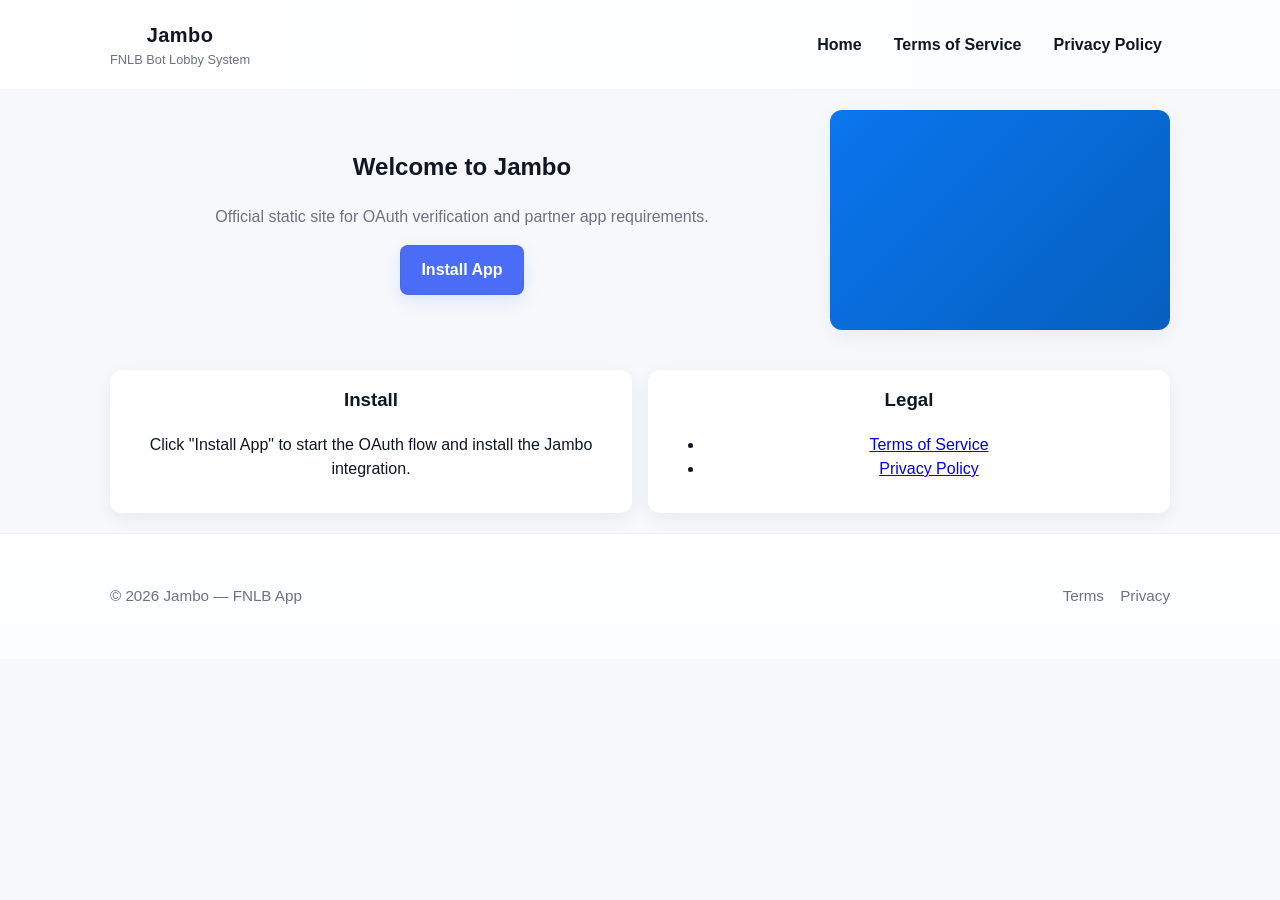
<file: index.html>
<!doctype html>
<html lang="en">
<head>
  <meta charset="utf-8" />
  <meta name="viewport" content="width=device-width, initial-scale=1" />
  <title>Jambo FNLB App</title>
  <link rel="stylesheet" href="style.css" />
</head>
<body>
  <header class="site-header">
    <div class="container header-inner">
      <div class="brand">
        <h1>Jambo</h1>
        <p class="tagline">FNLB Bot Lobby System</p>
      </div>

      <nav class="site-nav" aria-label="Main navigation">
        <a class="nav-link" href="index.html">Home</a>
        <a class="nav-link" href="tos.html">Terms of Service</a>
        <a class="nav-link" href="privacy.html">Privacy Policy</a>
      </nav>

      <button class="nav-toggle" aria-expanded="false" aria-controls="nav-menu" aria-label="Toggle navigation">
        ☰
      </button>
    </div>
    <div id="nav-menu" class="nav-menu" hidden>
      <a class="nav-link" href="index.html">Home</a>
      <a class="nav-link" href="tos.html">Terms of Service</a>
      <a class="nav-link" href="privacy.html">Privacy Policy</a>
    </div>
  </header>

  <main>
    <section class="hero container">
      <div class="hero-content">
        <h2>Welcome to Jambo</h2>
        <p class="lead">Official static site for OAuth verification and partner app requirements.</p>
        <p class="actions">
          <!-- Install button opens the FNLB OAuth authorize URL -->
          <a class="btn btn-primary" href="https://fnlb.net/oauth2/authorize?client_id=6a39c374ac69cccda0fa24bf&scope=bots.read+bots.run&response_type=code&redirect_uri=https%3A%2F%2Fjambofnlb.netlify.app%2Fcallback" aria-label="Install Jambo via FNLB">Install App</a>
        </p>
      </div>

      <div class="hero-illustration" aria-hidden="true">
        <!-- Decorative illustration area (can be replaced by an image) -->
      </div>
    </section>

    <section class="container grid">
      <article class="card">
        <h3>Install</h3>
        <p>Click "Install App" to start the OAuth flow and install the Jambo integration.</p>
      </article>

      <article class="card">
        <h3>Legal</h3>
        <ul>
          <li><a href="tos.html">Terms of Service</a></li>
          <li><a href="privacy.html">Privacy Policy</a></li>
        </ul>
      </article>
    </section>
  </main>

  <footer class="site-footer">
    <div class="container footer-inner">
      <p>© <span id="year"></span> Jambo — FNLB App</p>
      <nav class="footer-nav" aria-label="Footer navigation">
        <a href="tos.html">Terms</a>
        <a href="privacy.html">Privacy</a>
      </nav>
    </div>
  </footer>

  <script>
    // Set current year
    document.getElementById('year').textContent = new Date().getFullYear();

    // Mobile nav toggle
    (function () {
      var btn = document.querySelector('.nav-toggle');
      var menu = document.getElementById('nav-menu');
      if (!btn || !menu) return;
      btn.addEventListener('click', function () {
        var expanded = btn.getAttribute('aria-expanded') === 'true';
        btn.setAttribute('aria-expanded', String(!expanded));
        if (expanded) {
          menu.hidden = true;
        } else {
          menu.hidden = false;
        }
      });
    })();
  </script>
</body>
</html>
</file>
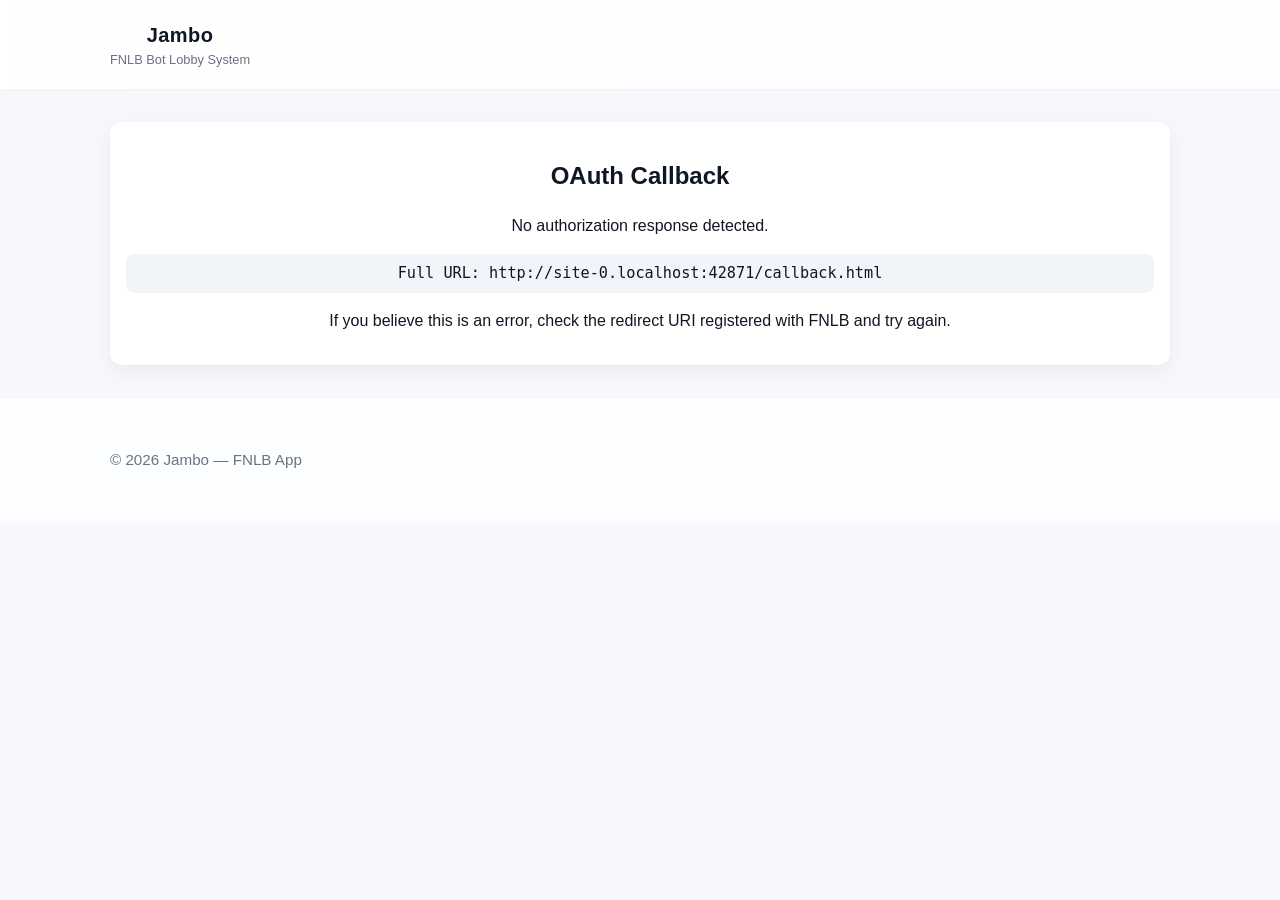
<file: callback.html>
<!doctype html>
<html lang="en">
<head>
  <meta charset="utf-8">
  <meta name="viewport" content="width=device-width, initial-scale=1">
  <title>Jambo OAuth Callback</title>
  <link rel="stylesheet" href="style.css">
</head>
<body>
  <header class="site-header">
    <div class="container header-inner">
      <div class="brand">
        <h1>Jambo</h1>
        <p class="tagline">FNLB Bot Lobby System</p>
      </div>
    </div>
  </header>

  <main class="container" style="padding-top:2rem; padding-bottom:2rem;">
    <article id="result" class="card" aria-live="polite">
      <h1>OAuth Callback</h1>
      <p id="message">Processing...</p>
      <pre id="raw" class="mono" style="display:none;"></pre>
      <p id="next" style="margin-top:1rem;"></p>
    </article>
  </main>

  <footer class="site-footer">
    <div class="container footer-inner">
      <p>© <span id="year"></span> Jambo — FNLB App</p>
    </div>
  </footer>

  <script>
    // Set current year in footer
    document.getElementById('year').textContent = new Date().getFullYear();

    (function () {
      // Parse query parameters
      var params = new URLSearchParams(window.location.search);
      var code = params.get('code');
      var error = params.get('error');
      var messageEl = document.getElementById('message');
      var rawEl = document.getElementById('raw');
      var nextEl = document.getElementById('next');

      function showError(msg, raw) {
        messageEl.textContent = msg;
        rawEl.style.display = 'block';
        rawEl.textContent = raw || 'Full query: ' + window.location.search;
        nextEl.innerHTML = 'If you believe this is an error, check the redirect URI registered with FNLB and try again.';
        document.title = 'Auth Failed';
      }

      if (error) {
        // Show error details to reviewers
        showError('Authentication failed: ' + error);
      } else if (code) {
        // Store login state so user stays "connected"
        try {
          localStorage.setItem('fnlb_connected', 'true');
          localStorage.setItem('fnlb_code', code);
        } catch (e) {
          // If localStorage is unavailable, continue but warn in console
          console.warn('localStorage unavailable:', e);
        }

        // Show clear successful authentication inside existing layout
        messageEl.textContent = 'Authentication successful.';
        rawEl.style.display = 'block';
        rawEl.textContent = 'Authorization code: ' + code;
        nextEl.innerHTML = '<a class="btn btn-primary" href="/">Go to dashboard</a>';
        document.title = 'Auth Successful';
      } else {
        // No parameters found
        showError('No authorization response detected.', 'Full URL: ' + window.location.href);
      }
    })();
  </script>
</body>
</html>
</file>
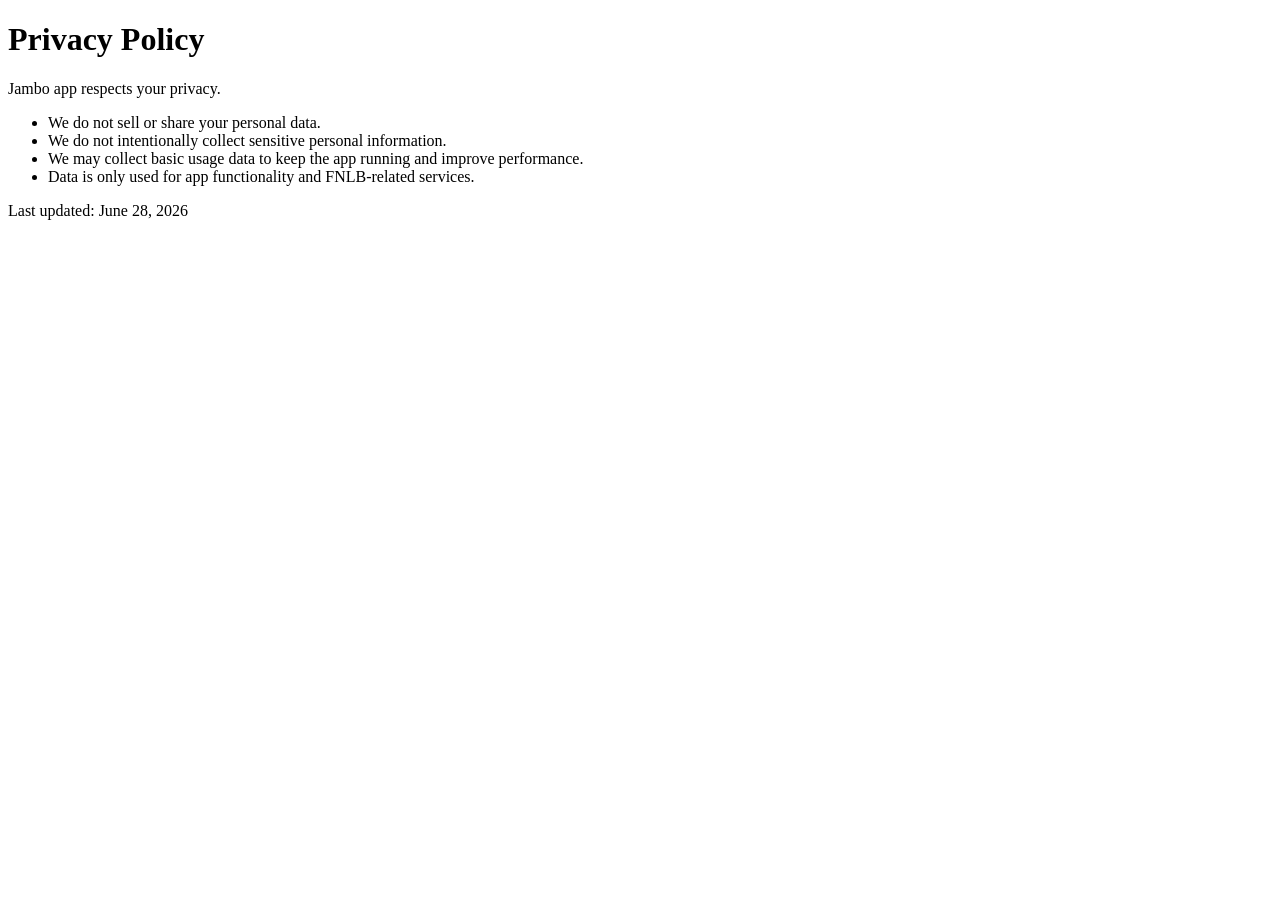
<file: privacy.html>
<!DOCTYPE html>
<html>
<head>
  <title>Privacy Policy</title>
</head>
<body>
  <h1>Privacy Policy</h1>

  <p>Jambo app respects your privacy.</p>

  <ul>
    <li>We do not sell or share your personal data.</li>
    <li>We do not intentionally collect sensitive personal information.</li>
    <li>We may collect basic usage data to keep the app running and improve performance.</li>
    <li>Data is only used for app functionality and FNLB-related services.</li>
  </ul>

  <p>Last updated: June 28, 2026</p>
</body>
</html>
</file>
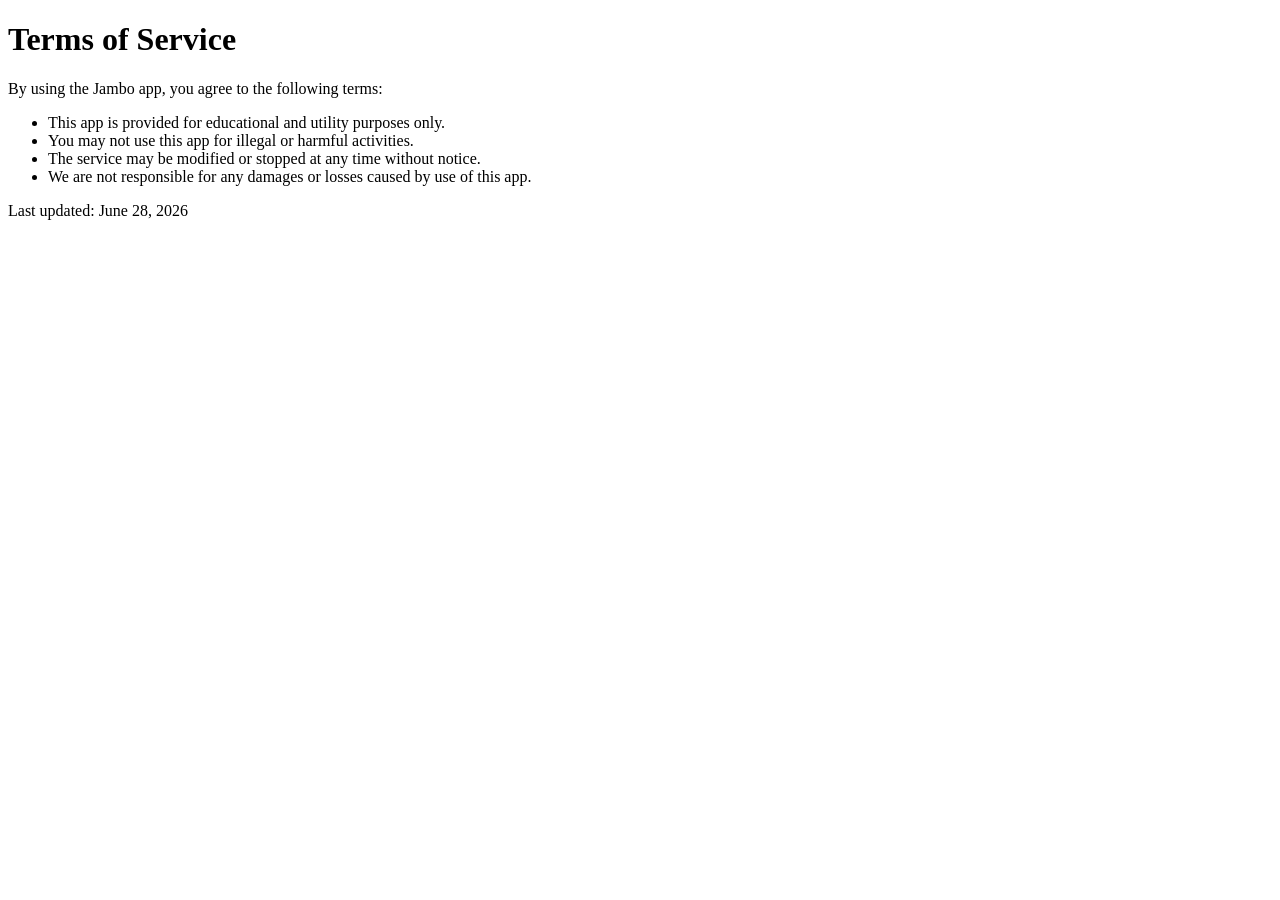
<file: tos.html>
<!DOCTYPE html>
<html>
<head>
  <title>Terms of Service</title>
</head>
<body>
  <h1>Terms of Service</h1>

  <p>By using the Jambo app, you agree to the following terms:</p>

  <ul>
    <li>This app is provided for educational and utility purposes only.</li>
    <li>You may not use this app for illegal or harmful activities.</li>
    <li>The service may be modified or stopped at any time without notice.</li>
    <li>We are not responsible for any damages or losses caused by use of this app.</li>
  </ul>

  <p>Last updated: June 28, 2026</p>
</body>
</html>
</file>
<file: style.css>
:root{
  --bg: #f7f8fb;
  --card: #ffffff;
  --muted: #6b7280;
  --accent: #0b76ef;
  --accent-600: #055fbe;
  --shadow: 0 6px 20px rgba(13, 18, 25, 0.06);
  --radius: 12px;
  --maxw: 1100px;
  --gap: 1rem;
  --text: #0f1724;
  --mono-bg: #f1f5f9;
}

*{box-sizing:border-box}
html,body{height:100%}
body{
  margin:0;
  font-family: Inter, system-ui, -apple-system, "Segoe UI", Roboto, "Helvetica Neue", Arial;
  background:var(--bg);
  color:var(--text);
  -webkit-font-smoothing:antialiased;
  -moz-osx-font-smoothing:grayscale;
  line-height:1.5;
  -webkit-tap-highlight-color: transparent;
}

/* Layout container */
.container{
  width:calc(100% - 2rem);
  max-width:var(--maxw);
  margin-left:auto;
  margin-right:auto;
  padding:1rem 0;
}

/* Header */
.site-header{
  background:linear-gradient(90deg, #fff, #fcfdff);
  border-bottom:1px solid rgba(15,23,36,0.04);
  position:sticky;
  top:0;
  z-index:40;
}
.header-inner{
  display:flex;
  align-items:center;
  gap:1rem;
  justify-content:space-between;
}
.brand h1{
  margin:0;
  font-size:1.25rem;
  letter-spacing:0.4px;
}
.tagline{
  margin:0;
  font-size:0.8rem;
  color:var(--muted);
}

/* Nav */
.site-nav{
  display:flex;
  gap:1rem;
  align-items:center;
}
.site-nav .nav-link{
  color:var(--text);
  text-decoration:none;
  font-weight:600;
  padding:0.5rem;
  border-radius:8px;
}
.site-nav .nav-link:hover{
  background:rgba(11,118,239,0.06);
}

/* Mobile nav toggle (visible on small screens) */
.nav-toggle{
  display:none;
  background:transparent;
  border:0;
  font-size:1.25rem;
  cursor:pointer;
  padding:0.5rem;
}

/* Nav menu for mobile (hidden by default) */
.nav-menu{
  background:var(--card);
  border-top:1px solid rgba(15,23,36,0.04);
  padding:0.75rem 1rem;
  display:flex;
  gap:0.5rem;
  flex-direction:column;
}
.nav-menu .nav-link{
  padding:0.5rem 0.25rem;
}

/* Hero */
.hero{
  display:flex;
  gap:1rem;
  align-items:center;
  padding:2rem 0;
}
.hero-content{
  flex:1 1 420px;
}
.lead{color:var(--muted);margin-top:0.25rem}
.hero-illustration{
  flex:0 0 220px;
  height:150px;
  background:linear-gradient(135deg,var(--accent),var(--accent-600));
  border-radius:12px;
  box-shadow:var(--shadow);
}

/* Buttons */
.btn{
  display:inline-block;
  text-decoration:none;
  padding:0.6rem 1rem;
  border-radius:10px;
  font-weight:600;
  text-align:center;
  cursor:pointer;
}
.btn-primary{
  background:var(--accent);
  color:white;
  border:1px solid rgba(0,0,0,0.04);
  box-shadow:0 6px 18px rgba(11,118,239,0.12);
}
.btn-primary:hover{
  background:var(--accent-600);
}
.btn-secondary{
  background:transparent;
  color:var(--accent-600);
  border:1px solid rgba(11,118,239,0.12);
}

/* Grid of cards */
.grid{
  display:grid;
  gap:1rem;
  grid-template-columns: 1fr;
  padding-bottom:2rem;
}
.card{
  background:var(--card);
  padding:1rem;
  border-radius:var(--radius);
  box-shadow:var(--shadow);
}
.card h3{margin-top:0}
.mono{
  background:var(--mono-bg);
  padding:0.5rem;
  border-radius:8px;
  overflow:auto;
  margin:0.5rem 0;
  font-family: ui-monospace, SFMono-Regular, Menlo, Monaco, "Roboto Mono", monospace;
  font-size:0.95rem;
  color:var(--text);
}

/* Footer */
.site-footer{
  border-top:1px solid rgba(15,23,36,0.04);
  background:linear-gradient(180deg, #fff, #fbfdff);
  padding:1rem 0;
}
.footer-inner{
  display:flex;
  gap:1rem;
  align-items:center;
  justify-content:space-between;
  font-size:0.95rem;
  color:var(--muted);
}
.footer-nav a{color:var(--muted);text-decoration:none;margin-left:0.75rem}
.footer-nav a:hover{text-decoration:underline}

/* Responsive breakpoints */
@media (min-width: 720px){
  .grid{
    grid-template-columns: repeat(2, 1fr);
  }
  .hero{
    padding:3rem 0;
  }
  .hero-illustration{
    height:220px;
    flex-basis:340px;
  }
  .nav-toggle{display:none}
  .nav-menu{display:none !important}
}

@media (max-width: 719px){
  .header-inner{align-items:flex-start}
  .site-nav{display:none}
  .nav-toggle{display:inline-block}
  .hero{flex-direction:column; align-items:flex-start}
  .hero-illustration{width:100%; height:140px; margin-top:1rem}
  .footer-inner{flex-direction:column; gap:0.5rem; align-items:flex-start}
  .container{width:calc(100% - 2rem)}
}

/* Accessibility improvements */
a:focus, button:focus { outline:3px solid rgba(11,118,239,0.15); outline-offset:2px; }

/* User requested simple mobile/desktop CSS overrides */
body {
  margin: 0;
  font-family: Arial, sans-serif;
  text-align: center;
}

.btn {
  display: inline-block;
  padding: 12px 20px;
  background: #4a6cf7;
  color: white;
  border-radius: 8px;
  text-decoration: none;
}

.container {
  padding: 20px;
}

@media (max-width: 600px) {
  .btn {
    width: 90%;
    display: block;
    margin: 10px auto;
  }
}

/* Fix: ensure hero content and buttons are visible on desktop */
.hero-content { position: relative; z-index: 2; }
.hero-illustration { position: relative; z-index: 1; pointer-events: none; }
.actions .btn { display: inline-block; }
</file>
